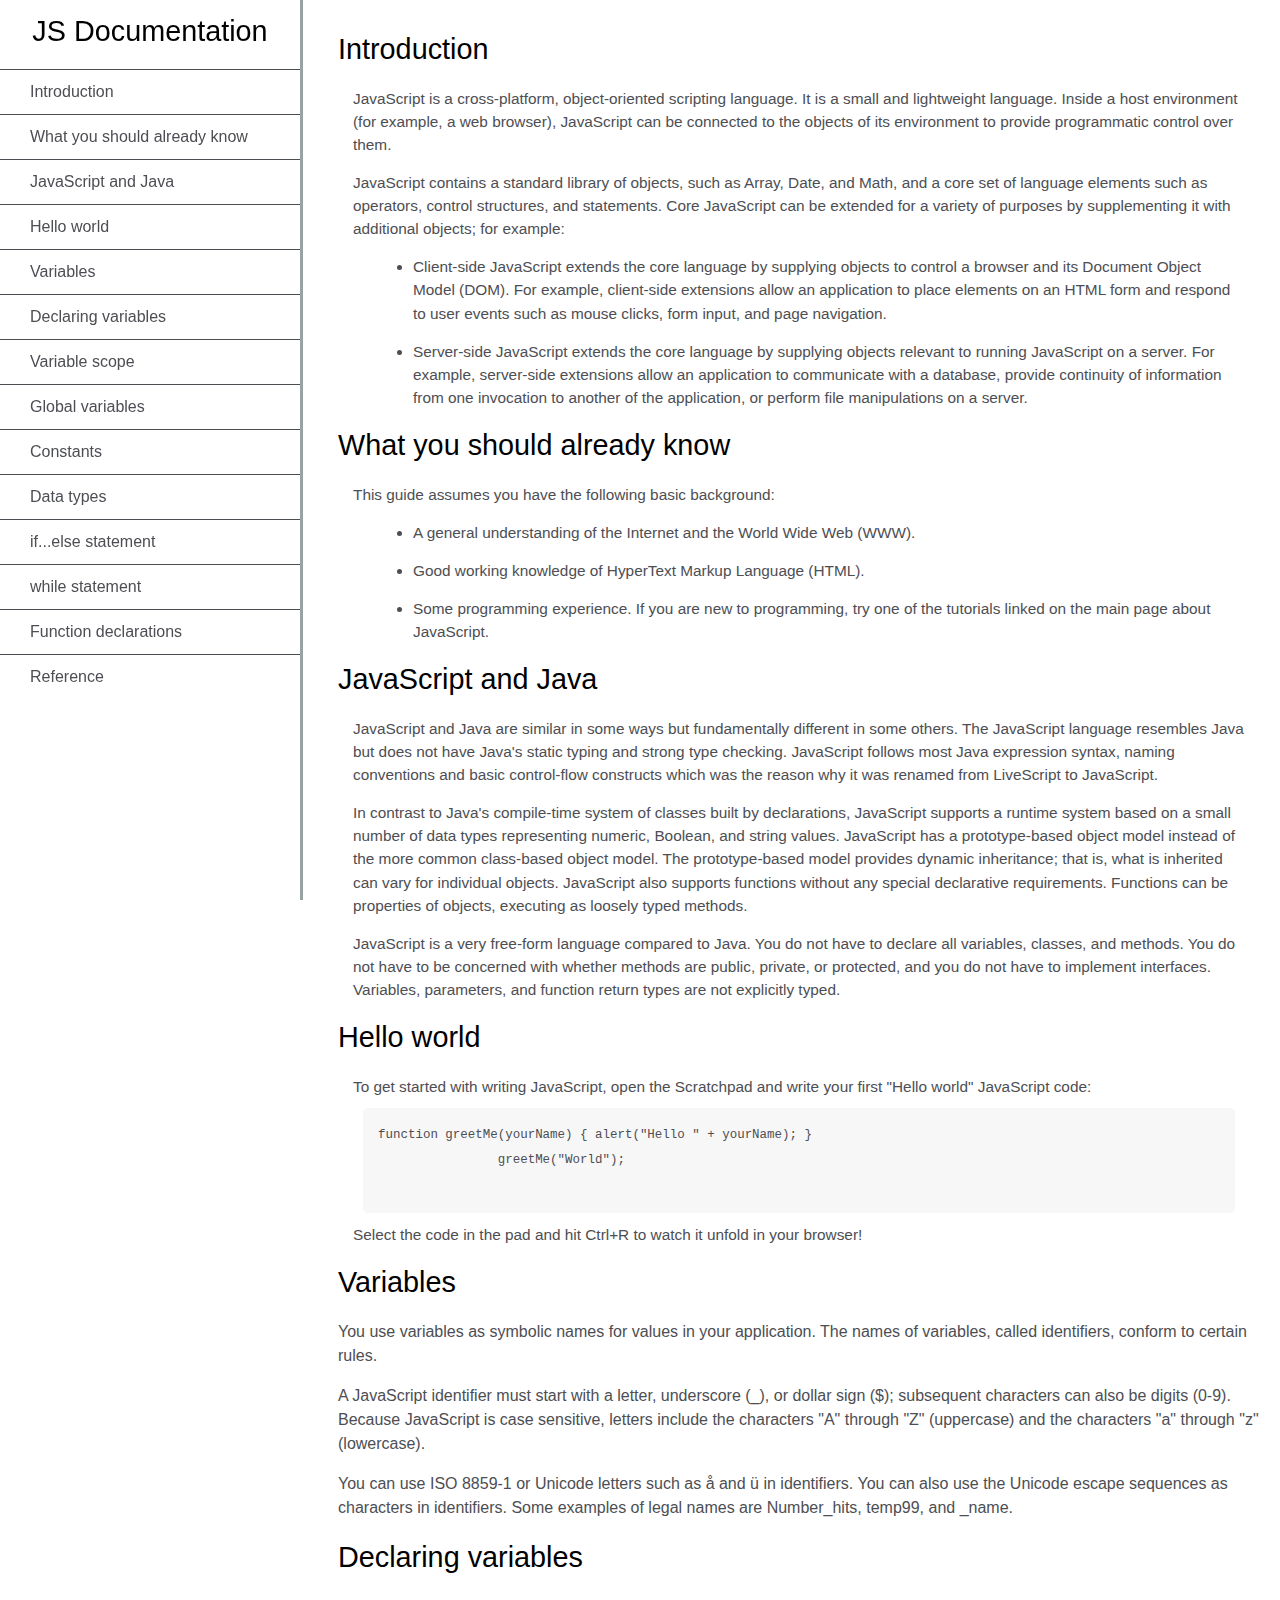
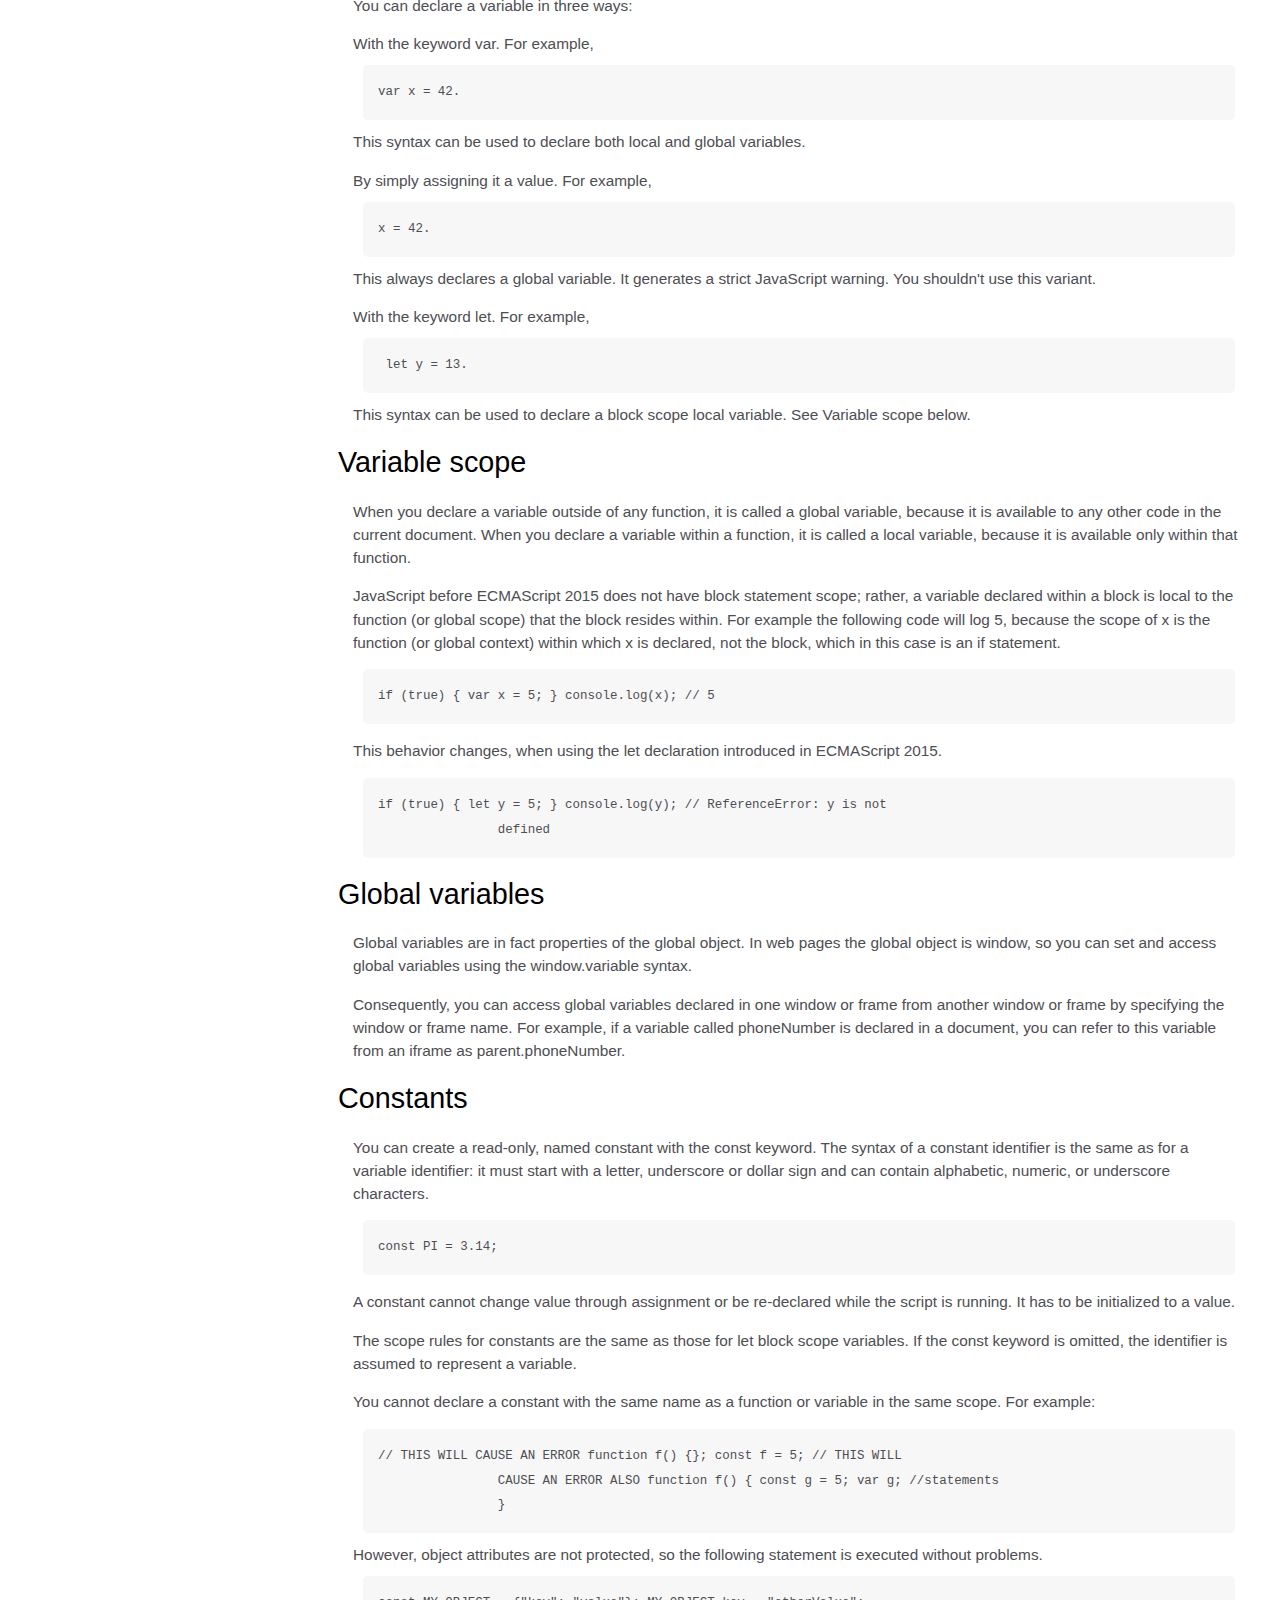
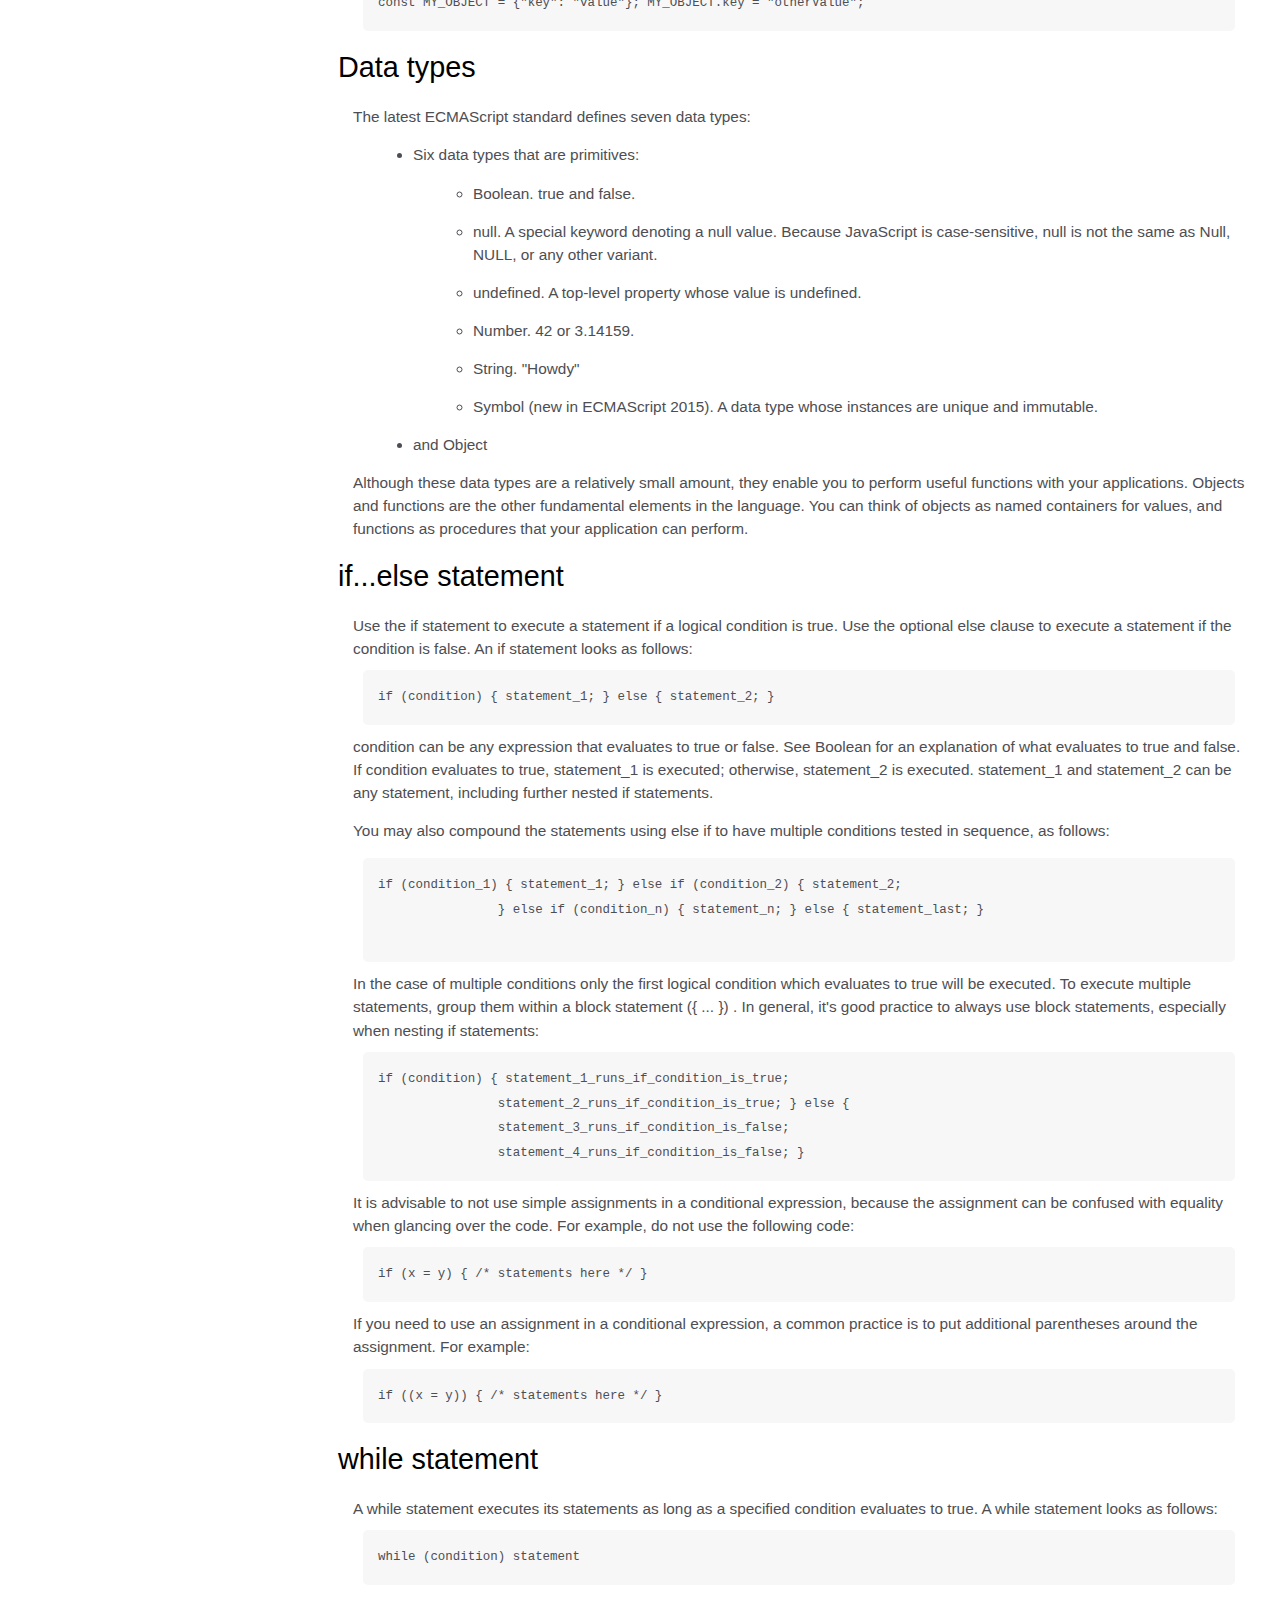
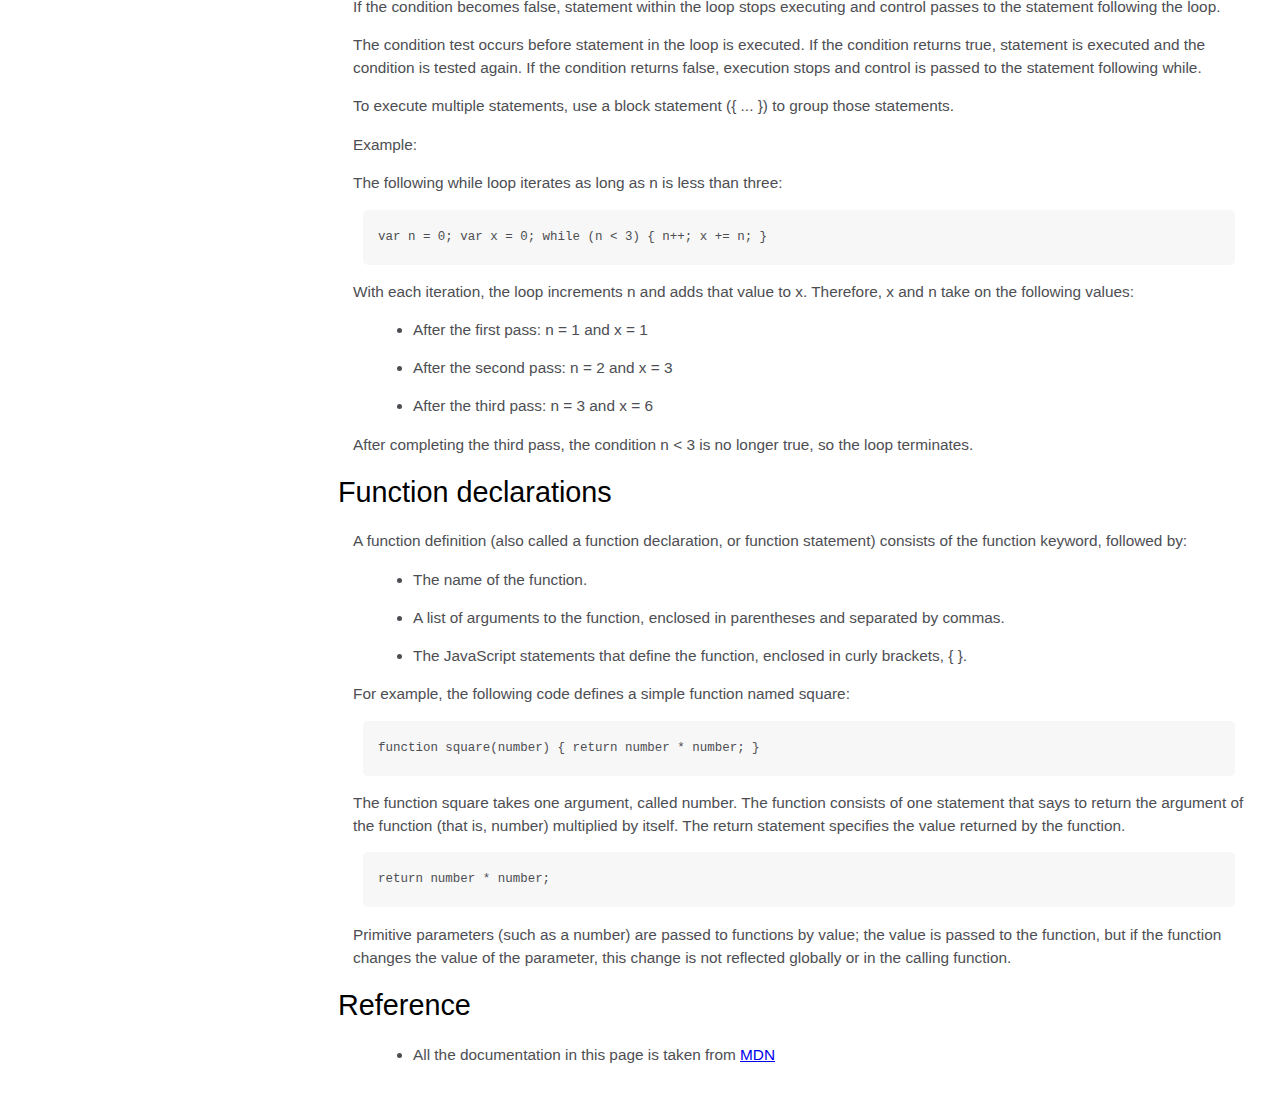
<file: webDesignResponsivos/documentacaoTecnica/index.html>
<!DOCTYPE html>
<html lang="en">
<head>
    <meta charset="UTF-8">
    <meta name="viewport" content="width=device-width, initial-scale=1.0">
    <meta http-equiv="X-UA-Compatible" content="ie=edge">
    <title>Document</title>

    <link rel="stylesheet" href="style.css">
</head>
<body>
    <nav id="navbar">
        <header>
            JS Documentation
        </header>

        <ul>
            <li><a class="nav-link" href="#Introduction">Introduction</a></li>
            <li><a class="nav-link" href="#What">What you should already know</a></li>
            <li><a class="nav-link" href="#Javascript">JavaScript and Java</a></li>
            <li><a class="nav-link" href="#Hello">Hello world</a></li>
            <li><a class="nav-link" href="#Variables">Variables</a></li>
            <li><a class="nav-link" href="#Declaring">Declaring variables</a></li>
            <li><a class="nav-link" href="#Scope">Variable scope</a></li>
            <li><a class="nav-link" href="#Global">Global variables</a></li>
            <li><a class="nav-link" href="#Constants">Constants</a></li>
            <li><a class="nav-link" href="#Data">Data types</a></li>
            <li><a class="nav-link" href="#If">if...else statement</a></li>
            <li><a class="nav-link" href="#While">while statement</a></li>
            <li><a class="nav-link" href="#Function">Function declarations</a></li>
            <li><a class="nav-link" href="#Reference">Reference</a></li>
        </ul>
    </nav>

    <main id="main-doc">
        <section class="main-section" id="Introduction">
            <header>Introduction</header>
            <article>
              <p>
                JavaScript is a cross-platform, object-oriented scripting language. It
                is a small and lightweight language. Inside a host environment (for
                example, a web browser), JavaScript can be connected to the objects of
                its environment to provide programmatic control over them.
              </p>
        
              <p>
                JavaScript contains a standard library of objects, such as Array, Date,
                and Math, and a core set of language elements such as operators, control
                structures, and statements. Core JavaScript can be extended for a
                variety of purposes by supplementing it with additional objects; for
                example:
              </p>
              <ul>
                <li>
                  Client-side JavaScript extends the core language by supplying objects
                  to control a browser and its Document Object Model (DOM). For example,
                  client-side extensions allow an application to place elements on an
                  HTML form and respond to user events such as mouse clicks, form input,
                  and page navigation.
                </li>
                <li>
                  Server-side JavaScript extends the core language by supplying objects
                  relevant to running JavaScript on a server. For example, server-side
                  extensions allow an application to communicate with a database,
                  provide continuity of information from one invocation to another of
                  the application, or perform file manipulations on a server.
                </li>
              </ul>
            </article>
          </section>
          <section class="main-section" id="What_you_should_already_know">
            <header>What you should already know</header>
            <article>
              <p>This guide assumes you have the following basic background:</p>
        
              <ul>
                <li>
                  A general understanding of the Internet and the World Wide Web (WWW).
                </li>
                <li>Good working knowledge of HyperText Markup Language (HTML).</li>
                <li>
                  Some programming experience. If you are new to programming, try one of
                  the tutorials linked on the main page about JavaScript.
                </li>
              </ul>
            </article>
          </section>
          <section class="main-section" id="JavaScript_and_Java">
            <header>JavaScript and Java</header>
            <article>
              <p>
                JavaScript and Java are similar in some ways but fundamentally different
                in some others. The JavaScript language resembles Java but does not have
                Java's static typing and strong type checking. JavaScript follows most
                Java expression syntax, naming conventions and basic control-flow
                constructs which was the reason why it was renamed from LiveScript to
                JavaScript.
              </p>
        
              <p>
                In contrast to Java's compile-time system of classes built by
                declarations, JavaScript supports a runtime system based on a small
                number of data types representing numeric, Boolean, and string values.
                JavaScript has a prototype-based object model instead of the more common
                class-based object model. The prototype-based model provides dynamic
                inheritance; that is, what is inherited can vary for individual objects.
                JavaScript also supports functions without any special declarative
                requirements. Functions can be properties of objects, executing as
                loosely typed methods.
              </p>
              <p>
                JavaScript is a very free-form language compared to Java. You do not
                have to declare all variables, classes, and methods. You do not have to
                be concerned with whether methods are public, private, or protected, and
                you do not have to implement interfaces. Variables, parameters, and
                function return types are not explicitly typed.
              </p>
            </article>
          </section>
          <section class="main-section" id="Hello_world">
            <header>Hello world</header>
            <article>
              To get started with writing JavaScript, open the Scratchpad and write your
              first "Hello world" JavaScript code:
              <code
                >function greetMe(yourName) { alert("Hello " + yourName); }
                greetMe("World");
              </code>
        
              Select the code in the pad and hit Ctrl+R to watch it unfold in your
              browser!
            </article>
          </section>
          <section class="main-section" id="Variables">
            <header>Variables</header>
            <p>
              You use variables as symbolic names for values in your application. The
              names of variables, called identifiers, conform to certain rules.
            </p>
            <p>
              A JavaScript identifier must start with a letter, underscore (_), or
              dollar sign ($); subsequent characters can also be digits (0-9). Because
              JavaScript is case sensitive, letters include the characters "A" through
              "Z" (uppercase) and the characters "a" through "z" (lowercase).
            </p>
            <p>
              You can use ISO 8859-1 or Unicode letters such as å and ü in identifiers.
              You can also use the Unicode escape sequences as characters in
              identifiers. Some examples of legal names are Number_hits, temp99, and
              _name.
            </p>
          </section>
          <section class="main-section" id="Declaring_variables">
            <header>Declaring variables</header>
            <article>
              You can declare a variable in three ways:
              <p>
                With the keyword var. For example, <code>var x = 42.</code> This syntax
                can be used to declare both local and global variables.
              </p>
              <p>
                By simply assigning it a value. For example, <code>x = 42.</code> This
                always declares a global variable. It generates a strict JavaScript
                warning. You shouldn't use this variant.
              </p>
              <p>
                With the keyword let. For example,<code> let y = 13.</code> This syntax
                can be used to declare a block scope local variable. See Variable scope
                below.
              </p>
            </article>
          </section>
          <section class="main-section" id="Variable_scope">
            <header>Variable scope</header>
            <article>
              <p>
                When you declare a variable outside of any function, it is called a
                global variable, because it is available to any other code in the
                current document. When you declare a variable within a function, it is
                called a local variable, because it is available only within that
                function.
              </p>
        
              <p>
                JavaScript before ECMAScript 2015 does not have block statement scope;
                rather, a variable declared within a block is local to the function (or
                global scope) that the block resides within. For example the following
                code will log 5, because the scope of x is the function (or global
                context) within which x is declared, not the block, which in this case
                is an if statement.
              </p>
              <code>if (true) { var x = 5; } console.log(x); // 5</code>
              <p>
                This behavior changes, when using the let declaration introduced in
                ECMAScript 2015.
              </p>
        
              <code
                >if (true) { let y = 5; } console.log(y); // ReferenceError: y is not
                defined</code
              >
            </article>
          </section>
          <section class="main-section" id="Global_variables">
            <header>Global variables</header>
            <article>
              <p>
                Global variables are in fact properties of the global object. In web
                pages the global object is window, so you can set and access global
                variables using the window.variable syntax.
              </p>
        
              <p>
                Consequently, you can access global variables declared in one window or
                frame from another window or frame by specifying the window or frame
                name. For example, if a variable called phoneNumber is declared in a
                document, you can refer to this variable from an iframe as
                parent.phoneNumber.
              </p>
            </article>
          </section>
          <section class="main-section" id="Constants">
            <header>Constants</header>
            <article>
              <p>
                You can create a read-only, named constant with the const keyword. The
                syntax of a constant identifier is the same as for a variable
                identifier: it must start with a letter, underscore or dollar sign and
                can contain alphabetic, numeric, or underscore characters.
              </p>
        
              <code>const PI = 3.14;</code>
              <p>
                A constant cannot change value through assignment or be re-declared
                while the script is running. It has to be initialized to a value.
              </p>
        
              <p>
                The scope rules for constants are the same as those for let block scope
                variables. If the const keyword is omitted, the identifier is assumed to
                represent a variable.
              </p>
        
              <p>
                You cannot declare a constant with the same name as a function or
                variable in the same scope. For example:
              </p>
        
              <code
                >// THIS WILL CAUSE AN ERROR function f() {}; const f = 5; // THIS WILL
                CAUSE AN ERROR ALSO function f() { const g = 5; var g; //statements
                }</code
              >
              However, object attributes are not protected, so the following statement
              is executed without problems.
              <code
                >const MY_OBJECT = {"key": "value"}; MY_OBJECT.key = "otherValue";</code
              >
            </article>
          </section>
          <section class="main-section" id="Data_types">
            <header>Data types</header>
            <article>
              <p>The latest ECMAScript standard defines seven data types:</p>
              <ul>
                <li>
                  <p>Six data types that are primitives:</p>
                  <ul>
                    <li>Boolean. true and false.</li>
                    <li>
                      null. A special keyword denoting a null value. Because JavaScript
                      is case-sensitive, null is not the same as Null, NULL, or any
                      other variant.
                    </li>
                    <li>undefined. A top-level property whose value is undefined.</li>
                    <li>Number. 42 or 3.14159.</li>
                    <li>String. "Howdy"</li>
                    <li>
                      Symbol (new in ECMAScript 2015). A data type whose instances are
                      unique and immutable.
                    </li>
                  </ul>
                </li>
        
                <li>and Object</li>
              </ul>
              Although these data types are a relatively small amount, they enable you
              to perform useful functions with your applications. Objects and functions
              are the other fundamental elements in the language. You can think of
              objects as named containers for values, and functions as procedures that
              your application can perform.
            </article>
          </section>
          <section class="main-section" id="if...else_statement">
            <header>if...else statement</header>
            <article>
              Use the if statement to execute a statement if a logical condition is
              true. Use the optional else clause to execute a statement if the condition
              is false. An if statement looks as follows:
        
              <code>if (condition) { statement_1; } else { statement_2; }</code>
              condition can be any expression that evaluates to true or false. See
              Boolean for an explanation of what evaluates to true and false. If
              condition evaluates to true, statement_1 is executed; otherwise,
              statement_2 is executed. statement_1 and statement_2 can be any statement,
              including further nested if statements.
              <p>
                You may also compound the statements using else if to have multiple
                conditions tested in sequence, as follows:
              </p>
              <code
                >if (condition_1) { statement_1; } else if (condition_2) { statement_2;
                } else if (condition_n) { statement_n; } else { statement_last; }
              </code>
              In the case of multiple conditions only the first logical condition which
              evaluates to true will be executed. To execute multiple statements, group
              them within a block statement ({ ... }) . In general, it's good practice
              to always use block statements, especially when nesting if statements:
        
              <code
                >if (condition) { statement_1_runs_if_condition_is_true;
                statement_2_runs_if_condition_is_true; } else {
                statement_3_runs_if_condition_is_false;
                statement_4_runs_if_condition_is_false; }</code
              >
              It is advisable to not use simple assignments in a conditional expression,
              because the assignment can be confused with equality when glancing over
              the code. For example, do not use the following code:
              <code>if (x = y) { /* statements here */ }</code> If you need to use an
              assignment in a conditional expression, a common practice is to put
              additional parentheses around the assignment. For example:
        
              <code>if ((x = y)) { /* statements here */ }</code>
            </article>
          </section>
          <section class="main-section" id="while_statement">
            <header>while statement</header>
            <article>
              A while statement executes its statements as long as a specified condition
              evaluates to true. A while statement looks as follows:
        
              <code>while (condition) statement</code> If the condition becomes false,
              statement within the loop stops executing and control passes to the
              statement following the loop.
        
              <p>
                The condition test occurs before statement in the loop is executed. If
                the condition returns true, statement is executed and the condition is
                tested again. If the condition returns false, execution stops and
                control is passed to the statement following while.
              </p>
        
              <p>
                To execute multiple statements, use a block statement ({ ... }) to group
                those statements.
              </p>
        
              Example:
        
              <p>The following while loop iterates as long as n is less than three:</p>
        
              <code>var n = 0; var x = 0; while (n &lt; 3) { n++; x += n; }</code>
              <p>
                With each iteration, the loop increments n and adds that value to x.
                Therefore, x and n take on the following values:
              </p>
        
              <ul>
                <li>After the first pass: n = 1 and x = 1</li>
                <li>After the second pass: n = 2 and x = 3</li>
                <li>After the third pass: n = 3 and x = 6</li>
              </ul>
              <p>
                After completing the third pass, the condition n &lt; 3 is no longer
                true, so the loop terminates.
              </p>
            </article>
          </section>
          <section class="main-section" id="Function_declarations">
            <header>Function declarations</header>
            <article>
              A function definition (also called a function declaration, or function
              statement) consists of the function keyword, followed by:
        
              <ul>
                <li>The name of the function.</li>
                <li>
                  A list of arguments to the function, enclosed in parentheses and
                  separated by commas.
                </li>
                <li>
                  The JavaScript statements that define the function, enclosed in curly
                  brackets, { }.
                </li>
              </ul>
              <p>
                For example, the following code defines a simple function named square:
              </p>
        
              <code>function square(number) { return number * number; }</code>
              <p>
                The function square takes one argument, called number. The function
                consists of one statement that says to return the argument of the
                function (that is, number) multiplied by itself. The return statement
                specifies the value returned by the function.
              </p>
              <code>return number * number;</code>
              <p>
                Primitive parameters (such as a number) are passed to functions by
                value; the value is passed to the function, but if the function changes
                the value of the parameter, this change is not reflected globally or in
                the calling function.
              </p>
            </article>
          </section>
          <section class="main-section" id="Reference">
            <header>Reference</header>
            <article>
              <ul>
                <li>
                  All the documentation in this page is taken from
                  <a
                    href="https://developer.mozilla.org/en-US/docs/Web/JavaScript/Guide"
                    target="_blank"
                    >MDN</a
                  >
                </li>
              </ul>
            </article>
          </section>
        </main>
</body>
</html>
</file>
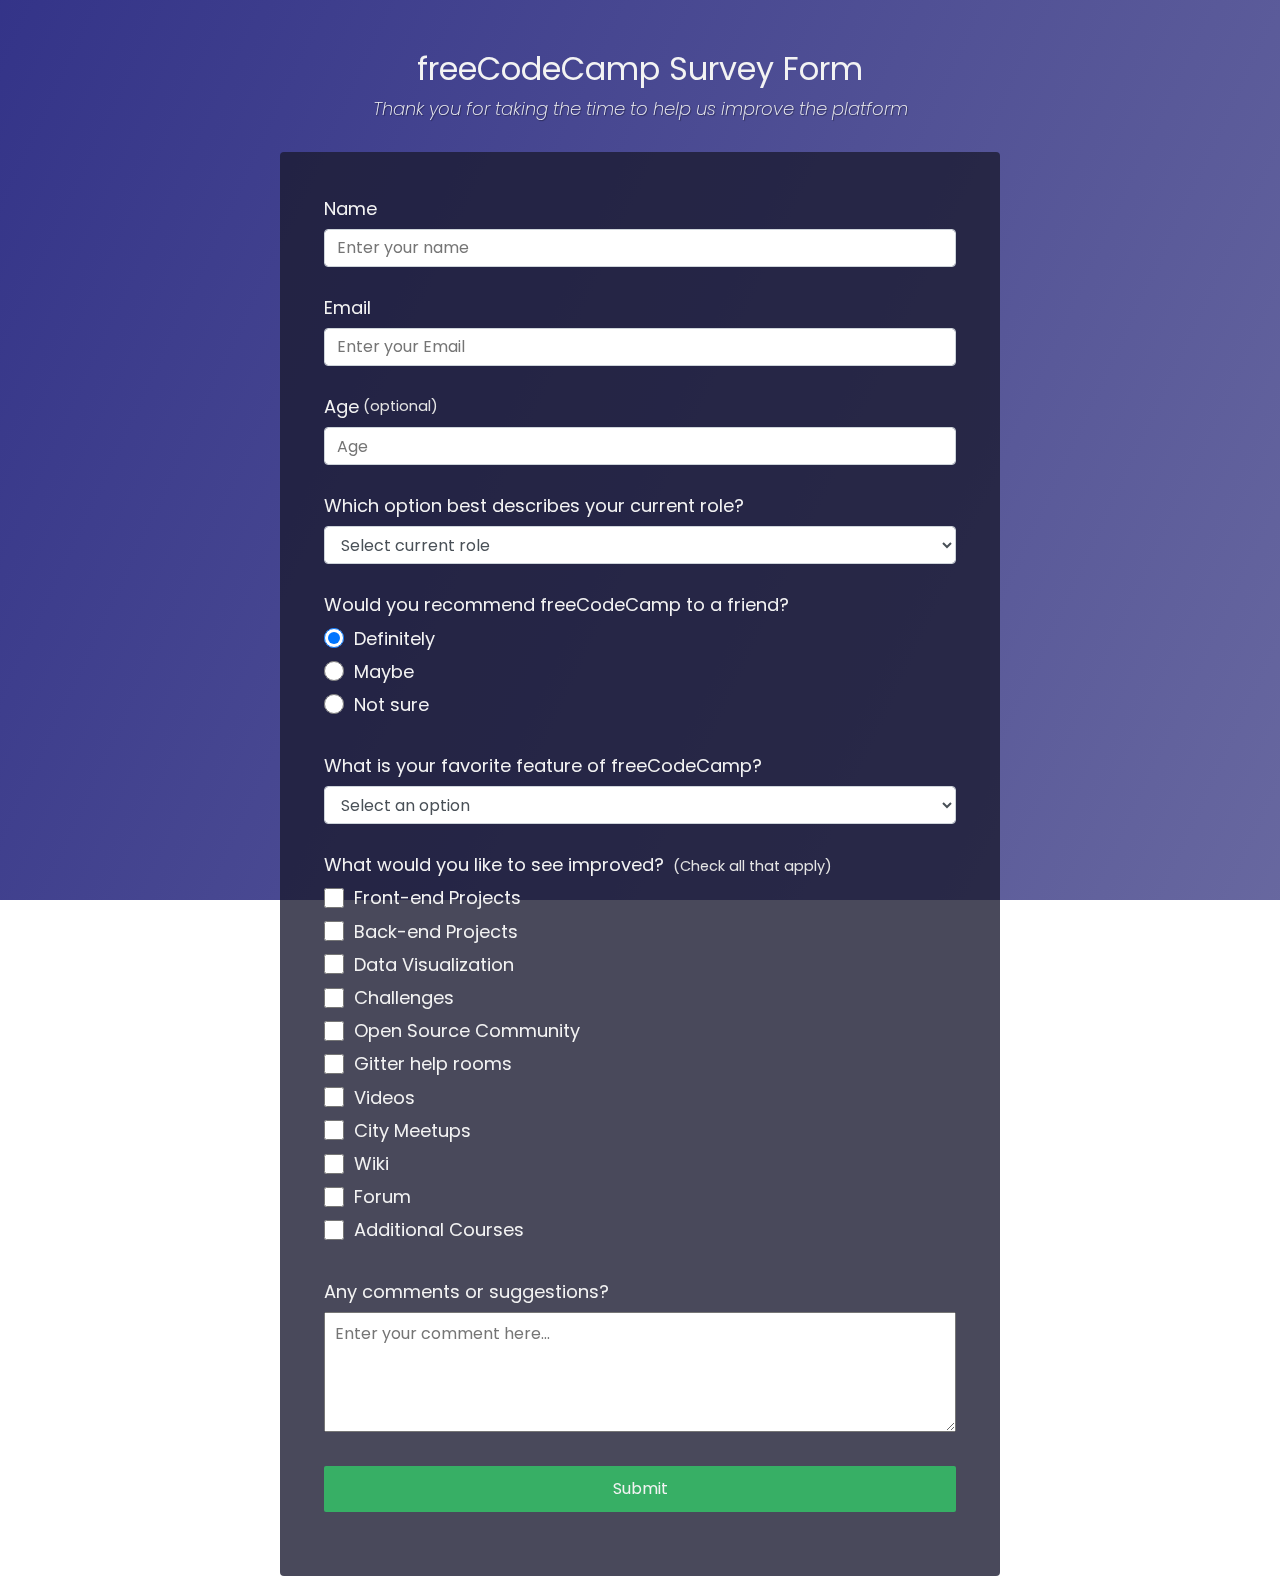
<file: webDesignResponsivos/formularioPesquisa/index.html>
<!DOCTYPE html>
<html lang="en">
<head>
    <meta charset="UTF-8">
    <meta name="viewport" content="width=device-width, initial-scale=1.0">
    <meta http-equiv="X-UA-Compatible" content="ie=edge">
    <title>Survey Form</title>

    <link href="style.css" rel="stylesheet">
</head>
<body>
    <div class="container">
        <header class="header">
          <h1 id="title">freeCodeCamp Survey Form</h1>
          <p id="description" class="description">
            Thank you for taking the time to help us improve the platform
          </p>
        </header>
        <main>
        <form id="survey-form">
          <div class="form-group">
            <label id="name-label" for="name">Name</label>
            <input
              type="text"
              name="name"
              id="name"
              class="form-control"
              placeholder="Enter your name"
              required
            />
          </div>
          <div class="form-group">
            <label id="email-label" for="email">Email</label>
            <input
              type="email"
              name="email"
              id="email"
              class="form-control"
              placeholder="Enter your Email"
              required
            />
          </div>
          <div class="form-group">
            <label id="number-label" for="number"
              >Age<span class="clue">(optional)</span></label
            >
            <input
              type="number"
              name="age"
              id="number"
              min="10"
              max="99"
              class="form-control"
              placeholder="Age"
            />
          </div>
          <div class="form-group">
            <p>Which option best describes your current role?</p>
            <select id="dropdown" name="role" class="form-control" required>
              <option disabled selected value>Select current role</option>
              <option value="student">Student</option>
              <option value="job">Full Time Job</option>
              <option value="learner">Full Time Learner</option>
              <option value="preferNo">Prefer not to say</option>
              <option value="other">Other</option>
            </select>
          </div>
      
          <div class="form-group">
            <p>Would you recommend freeCodeCamp to a friend?</p>
            <label>
              <input
                name="user-recommend"
                value="definitely"
                type="radio"
                class="input-radio"
                checked
              />Definitely</label
            >
            <label>
              <input
                name="user-recommend"
                value="maybe"
                type="radio"
                class="input-radio"
              />Maybe</label
            >
      
            <label
              ><input
                name="user-recommend"
                value="not-sure"
                type="radio"
                class="input-radio"
              />Not sure</label
            >
          </div>
      
          <div class="form-group">
            <p>
              What is your favorite feature of freeCodeCamp?
            </p>
            <select id="most-like" name="mostLike" class="form-control" required>
              <option disabled selected value>Select an option</option>
              <option value="challenges">Challenges</option>
              <option value="projects">Projects</option>
              <option value="community">Community</option>
              <option value="openSource">Open Source</option>
            </select>
          </div>
      
          <div class="form-group">
            <p>
              What would you like to see improved?
              <span class="clue">(Check all that apply)</span>
            </p>
      
            <label
              ><input
                name="prefer"
                value="front-end-projects"
                type="checkbox"
                class="input-checkbox"
              />Front-end Projects</label
            >
            <label>
              <input
                name="prefer"
                value="back-end-projects"
                type="checkbox"
                class="input-checkbox"
              />Back-end Projects</label
            >
            <label
              ><input
                name="prefer"
                value="data-visualization"
                type="checkbox"
                class="input-checkbox"
              />Data Visualization</label
            >
            <label
              ><input
                name="prefer"
                value="challenges"
                type="checkbox"
                class="input-checkbox"
              />Challenges</label
            >
            <label
              ><input
                name="prefer"
                value="open-source-community"
                type="checkbox"
                class="input-checkbox"
              />Open Source Community</label
            >
            <label
              ><input
                name="prefer"
                value="gitter-help-rooms"
                type="checkbox"
                class="input-checkbox"
              />Gitter help rooms</label
            >
            <label
              ><input
                name="prefer"
                value="videos"
                type="checkbox"
                class="input-checkbox"
              />Videos</label
            >
            <label
              ><input
                name="prefer"
                value="city-meetups"
                type="checkbox"
                class="input-checkbox"
              />City Meetups</label
            >
            <label
              ><input
                name="prefer"
                value="wiki"
                type="checkbox"
                class="input-checkbox"
              />Wiki</label
            >
            <label
              ><input
                name="prefer"
                value="forum"
                type="checkbox"
                class="input-checkbox"
              />Forum</label
            >
            <label
              ><input
                name="prefer"
                value="additional-courses"
                type="checkbox"
                class="input-checkbox"
              />Additional Courses</label
            >
          </div>
      
          <div class="form-group">
            <p>Any comments or suggestions?</p>
            <textarea
              id="comments"
              class="input-textarea"
              name="comment"
              placeholder="Enter your comment here..."
            ></textarea>
          </div>
      
          <div class="form-group">
            <button type="submit" id="submit" class="submit-button">
              Submit
            </button>
          </div>
        </form>
    </main>
      </div>    
</body>
</html>
</file>
<file: webDesignResponsivos/documentacaoTecnica/style.css>
html, body {
    min-width: 290px;
    color: #4d4e53;
    background-color: #ffffff;
    font-family: "Open Sans", Arial, sans-serif;
    line-height: 1.5;
}

#navbar {
    position: fixed;
    min-width: 290px;
    top: 0px;
    left: 0px;
    width: 300px;
    height: 100%;
    border-right: solid;
    border-color: rgba(0, 22, 22, 0.4);
}

#navbar ul {
    height: 88%;
    padding: 0;
    overflow-y: auto;
    overflow-x: hidden;
  }

#navbar li {
    color: #4d4e53;
    border-top: 1px solid;
    list-style: none;
    position: relative;
    width: 100%;
  }
  
#navbar a {
    display: block;
    padding: 10px 30px;
    color: #4d4e53;
    text-decoration: none;
    cursor: pointer;
  }

header {
  color: black;
  margin: 10px;
  text-align: center;
  font-size: 1.8em;
  font-weight: thin;
}

#main-doc {
    position: absolute;
    margin-left: 310px;
    padding: 20px;
    margin-bottom: 110px;
  }

#main-doc header {
    text-align: left;
    margin: 0px;
}
  
  section article {
    color: #4d4e53;
    margin: 15px;
    font-size: 0.96em;
  }
  
  section li {
    margin: 15px 0px 0px 20px;
  }
  
  code {
    display: block;
    text-align: left;
    white-space: pre;
    position: relative;
    word-break: normal;
    word-wrap: normal;
    line-height: 2;
    background-color: #f7f7f7;
    padding: 15px;
    margin: 10px;
    border-radius: 5px;
  }
  
  @media only screen and (max-width: 815px) {
    /* For mobile phones: */
    #navbar ul {
      border: 1px solid;
      height: 207px;
    }
  
    #navbar {
      background-color: white;
      position: absolute;
      top: 0;
      padding: 0;
      margin: 0;
      width: 100%;
      max-height: 275px;
      border: none;
      z-index: 1;
      border-bottom: 2px solid;
    }
  
    #main-doc {
      position: relative;
      margin-left: 0px;
      margin-top: 270px;
    }
  }
  
  @media only screen and (max-width: 400px) {
    #main-doc {
      margin-left: -10px;
    }
  
    code {
      margin-left: -20px;
      width: 100%;
      padding: 15px;
      padding-left: 10px;
      padding-right: 45px;
      min-width: 233px;
    }
  }
</file>
<file: webDesignResponsivos/formularioPesquisa/style.css>
@import url('https://fonts.googleapis.com/css?family=Poppins:200i,400&display=swap');

:root {
  --color-white: #f3f3f3;
  --color-darkblue: #1b1b32;
  --color-darkblue-alpha: rgba(27, 27, 50, 0.8);
  --color-green: #37af65;
  --image-background: linear-gradient(
    115deg,
    rgba(58, 58, 158, 0.8),
    rgba(136, 136, 206, 0.7)
  ),
  url(https://raw.githubusercontent.com/lasjorg/fcc-form-example-image/master/67103817-7c51e200-f18b-11e9-975f-f74561336a9a-lj.jpg);
}

*,
*::before,
*::after {
  box-sizing: border-box;
}

body {
  font-family: 'Poppins', sans-serif;
  font-size: 1rem;
  font-weight: 400;
  line-height: 1.4;
  color: var(--color-white);
  margin: 0;
}

/* mobile friendly alternative to using background-attachment: fixed */
body::before {
  content: '';
  position: fixed;
  top: 0;
  left: 0;
  height: 100%;
  width: 100%;
  z-index: -1;
  background: var(--color-darkblue);
  background-image: var(--image-background);
  background-size: cover;
  background-repeat: no-repeat;
  background-position: center;
}

h1 {
  font-weight: 400;
  line-height: 1.2;
}

p {
  font-size: 1.125rem;
}

h1,
p {
  margin-top: 0;
  margin-bottom: 0.5rem;
}

label {
  display: flex;
  align-items: center;
  font-size: 1.125rem;
  margin-bottom: 0.5rem;
}

input,
button,
select,
textarea {
  margin: 0;
  font-family: inherit;
  font-size: inherit;
  line-height: inherit;
}

button {
  border: none;
}

.container {
  width: 100%;
  margin: 3.125rem auto 0 auto;
}

@media (min-width: 576px) {
  .container {
    max-width: 540px;
  }
}

@media (min-width: 768px) {
  .container {
    max-width: 720px;
  }
}

.header {
  text-align: center;  
  padding: 0 0.625rem;
  margin-bottom: 1.875rem;
}

.description {
  font-style: italic;
  font-weight: 200;
  text-shadow: 1px 1px 1px rgba(0, 0, 0, 0.4);
}

.clue {
  margin-left: 0.25rem;
  font-size: 0.9rem;
  color: #e4e4e4;
}

form {
  background: var(--color-darkblue-alpha);
  padding: 2.5rem 0.625rem;
  border-radius: 0.25rem;
}

@media (min-width: 480px) {
  form {
    padding: 2.5rem;
  }
}

.form-group {
  margin: 0 auto 1.25rem auto;
  padding: 0.25rem;
}

.form-control {
  display: block;
  width: 100%;
  height: 2.375rem;
  padding: 0.375rem 0.75rem;
  color: #495057;
  background-color: #fff;
  background-clip: padding-box;
  border: 1px solid #ced4da;
  border-radius: 0.25rem;
  transition: border-color 0.15s ease-in-out, box-shadow 0.15s ease-in-out;
}

.form-control:focus {
  border-color: #80bdff;
  outline: 0;
  box-shadow: 0 0 0 0.2rem rgba(0, 123, 255, 0.25);
}

.input-radio,
.input-checkbox {
  display: inline-block;
  margin-right: 0.625rem;
  min-height: 1.25rem;
  min-width: 1.25rem;
}

.input-textarea {
  min-height: 120px;
  width: 100%;
  padding: 0.625rem;
  resize: vertical;
}

.submit-button {
  display: block;
  width: 100%;
  padding: 0.75rem;
  background: var(--color-green);
  color: inherit;
  border-radius: 2px;
  cursor: pointer;
}
</file>
